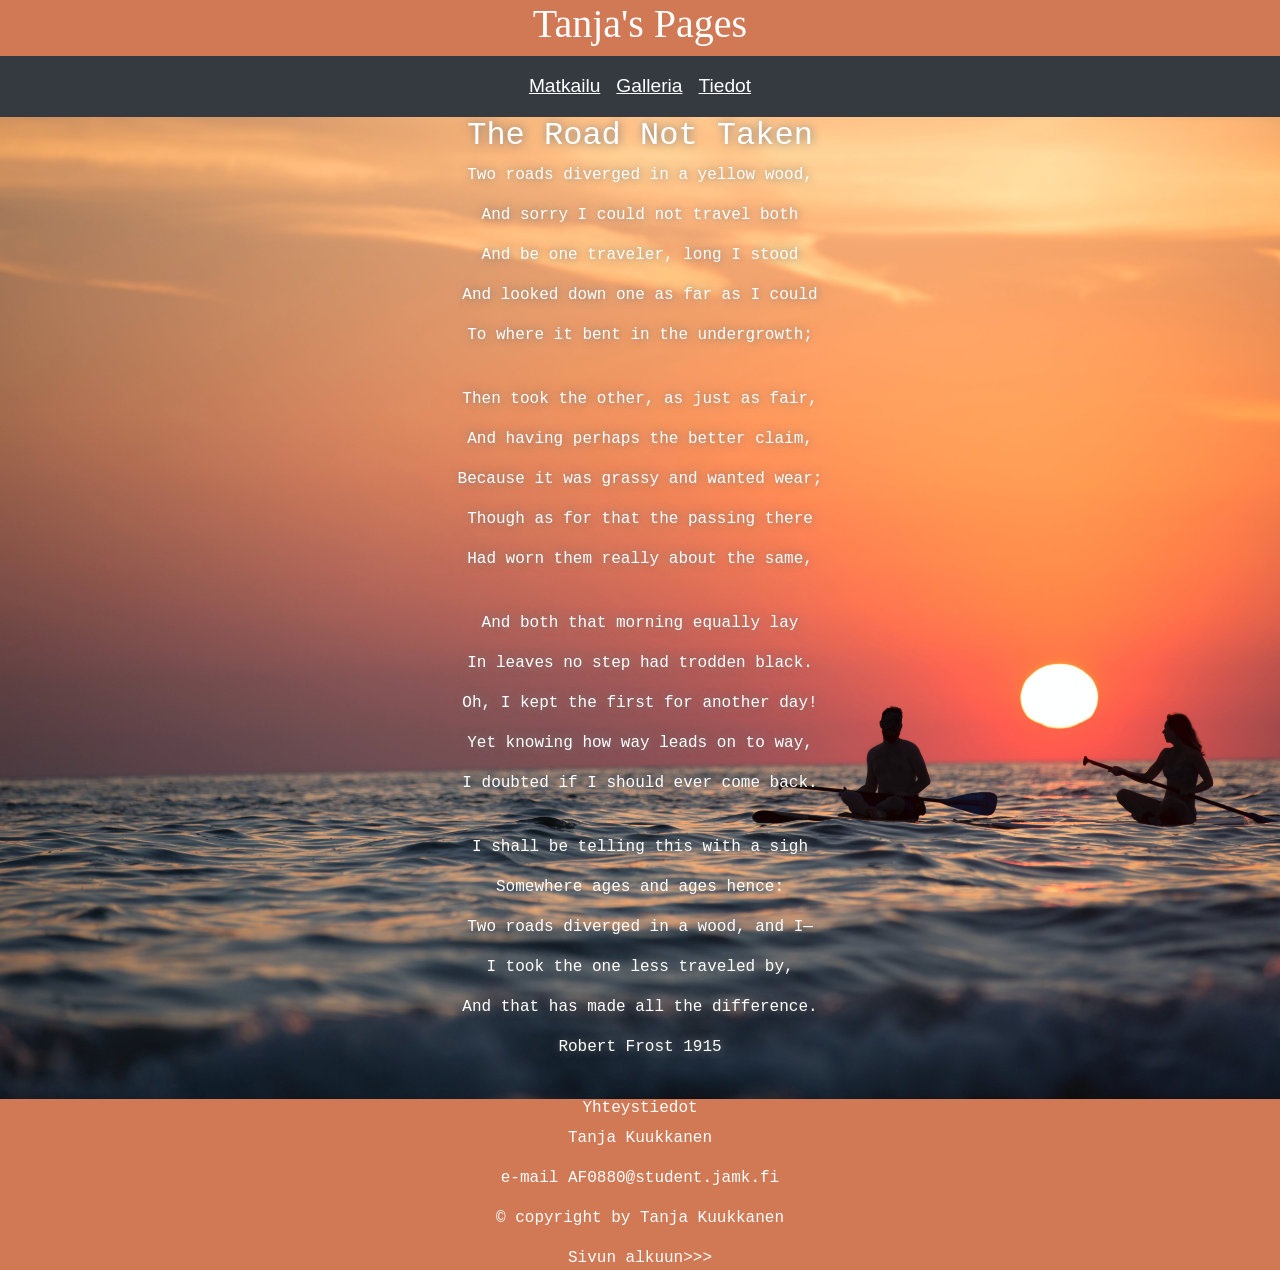
<file: index.html>
<!DOCTYPE html>
<html lang="en">

<head>
  <meta charset="UTF-8">
  <meta name="viewport" content="width=device-width, initial-scale=1">
  <title>Tanja's Pages</title>
  <link rel="stylesheet" href="https://cdn.jsdelivr.net/npm/bootstrap@4.5.3/dist/css/bootstrap.min.css"
    integrity="sha384-TX8t27EcRE3e/ihU7zmQxVncDAy5uIKz4rEkgIXeMed4M0jlfIDPvg6uqKI2xXr2" crossorigin="anonymous">
  <link rel="stylesheet" href="style.css">

</head>



<body>
  <header>
    <div id="logo"></div>
    <h1>Tanja's Pages</h1>

  </header>
  <nav class="navbar navbar-expand-md bg-dark justify-content-center">
    <ul class="navbar-nav">
      <li class="nav-item">
        <a class="nav-link" href="page2.html">Matkailu</a>
      </li>
      <li class="nav-item">
        <a class="nav-link" href="page3.html">Galleria</a>
      </li>
      <li class="nav-item">
        <a class="nav-link" href="page4.html">Tiedot</a>
      </li>
    </ul>
  </nav>
  <div class="welcome">

    <div>
      <h2>The Road Not Taken</h2>
      <p>Two roads diverged in a yellow wood,</p>
      <p>And sorry I could not travel both</p>
      <p>And be one traveler, long I stood</p>
      <p>And looked down one as far as I could</p>
      <p>To where it bent in the undergrowth;</p>
    </div>
    <br>
    <div>
      <p>Then took the other, as just as fair,</p>
      <p> And having perhaps the better claim,</p>
      <p>Because it was grassy and wanted wear;</p>
      <p>Though as for that the passing there</p>
      <p>Had worn them really about the same,</p>
    </div>
    <br>
    <div>
      <p>And both that morning equally lay</p>
      <p>In leaves no step had trodden black.</p>
      <p>Oh, I kept the first for another day!</p>
      <p>Yet knowing how way leads on to way,</p>
      <p> I doubted if I should ever come back.</p>
    </div>
    <br>
    <div>
      <p>I shall be telling this with a sigh</p>
      <p>Somewhere ages and ages hence:</p>
      <p>Two roads diverged in a wood, and I—</p>
      <p>I took the one less traveled by,</p>
      <p>And that has made all the difference.</p>
      <p>Robert Frost 1915</p>
      <br>
    </div>
  </div>
  <footer>
    <h6>Yhteystiedot</h6>
    <p>Tanja Kuukkanen</p>
    <p>e-mail AF0880@student.jamk.fi</p>
    <p>© copyright by Tanja Kuukkanen</p>
    <a href="index.html">Sivun alkuun&gt;&gt;&gt;</a>
  </footer>
</body>



</html>
</file>
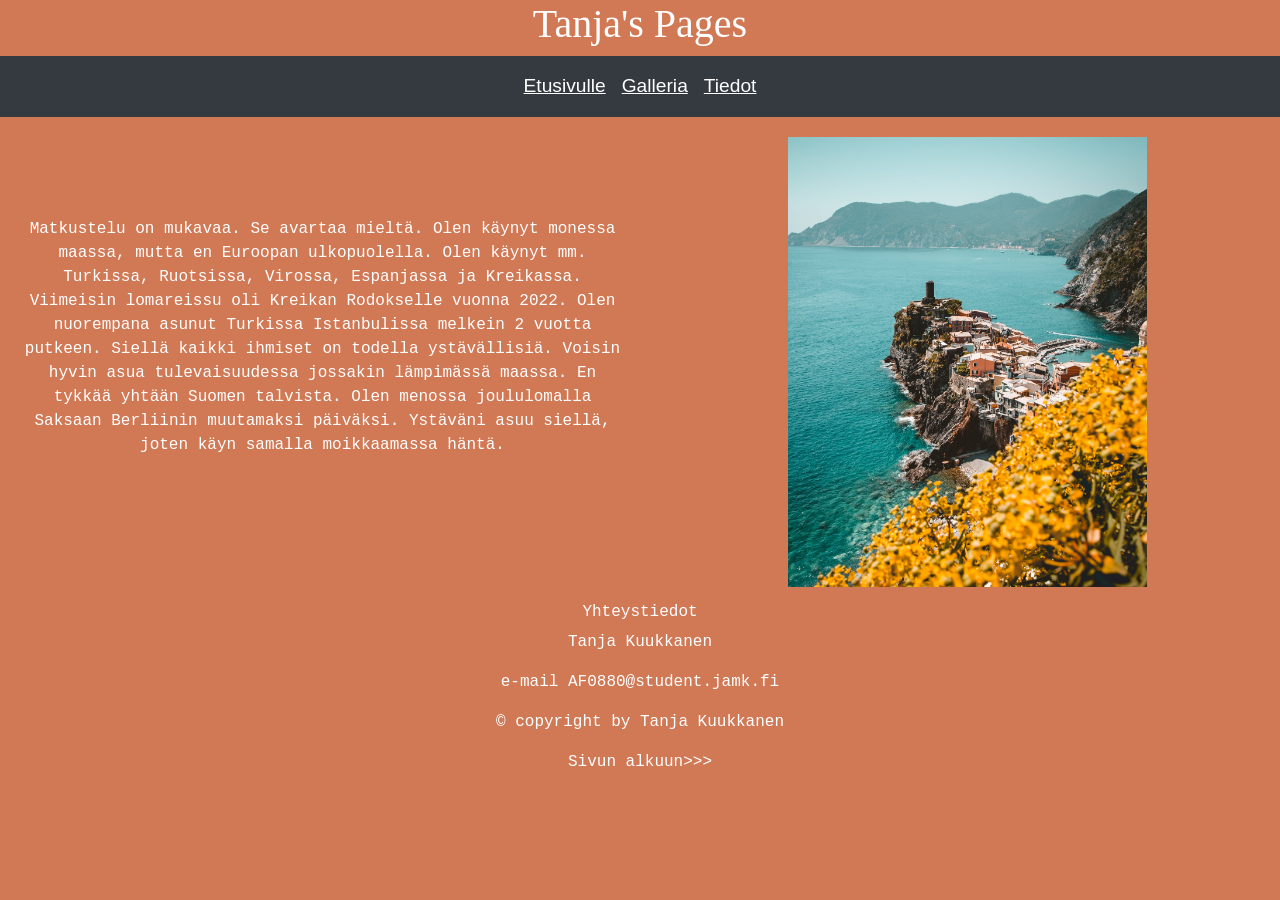
<file: page2.html>
<!DOCTYPE html>
<html lang="en">

<head>
  <meta charset="UTF-8">
  <meta name="viewport" content="width=device-width, initial-scale=1">
  <title>Tanja's Pages</title>
  <link rel="stylesheet" href="https://cdn.jsdelivr.net/npm/bootstrap@4.5.3/dist/css/bootstrap.min.css"
    integrity="sha384-TX8t27EcRE3e/ihU7zmQxVncDAy5uIKz4rEkgIXeMed4M0jlfIDPvg6uqKI2xXr2" crossorigin="anonymous">
  <link rel="stylesheet" href="style.css">
</head>


<body>
  <header>
    <div id="logo"></div>
    <h1>Tanja's Pages</h1>
  </header>
  <nav class="navbar navbar-expand-md bg-dark justify-content-center">
    <ul class="navbar-nav">
      <li class="nav-item">
        <a class="nav-link" href="index.html">Etusivulle</a>
      </li>
      <li class="nav-item">
        <a class="nav-link" href="page3.html">Galleria</a>
      </li>
      <li class="nav-item">
        <a class="nav-link" href="page4.html">Tiedot</a>
      </li>
    </ul>
  </nav>

  <div class="row">
    <div class="col-md-6 responsive">
      <p class="ex1">

        Matkustelu on mukavaa. Se avartaa mieltä. Olen käynyt monessa maassa, mutta en Euroopan ulkopuolella.
        Olen käynyt mm. Turkissa, Ruotsissa, Virossa, Espanjassa ja Kreikassa.
        Viimeisin lomareissu oli Kreikan Rodokselle vuonna 2022.
        Olen nuorempana asunut Turkissa Istanbulissa melkein 2
        vuotta putkeen.
        Siellä kaikki ihmiset on todella ystävällisiä.
        Voisin hyvin asua tulevaisuudessa jossakin lämpimässä maassa.
        En tykkää yhtään Suomen talvista.
        Olen menossa joululomalla Saksaan Berliinin muutamaksi päiväksi.
        Ystäväni asuu siellä, joten käyn samalla moikkaamassa häntä.


      </p>
    </div>
    <div class="col-md-6">
      <p id="picture">
        <img src="./images/Niemi.jpg" alt="summer view" width="600" height="450" class="responsive">
      </p>
    </div>
  </div>
  <footer>

    <h6>Yhteystiedot</h6>
    <p>Tanja Kuukkanen</p>
    <p>e-mail AF0880@student.jamk.fi</p>
    <p>© copyright by Tanja Kuukkanen</p>
    <a href="page2.html">Sivun alkuun&gt;&gt;&gt;</a>

  </footer>
</body>



</html>
</file>
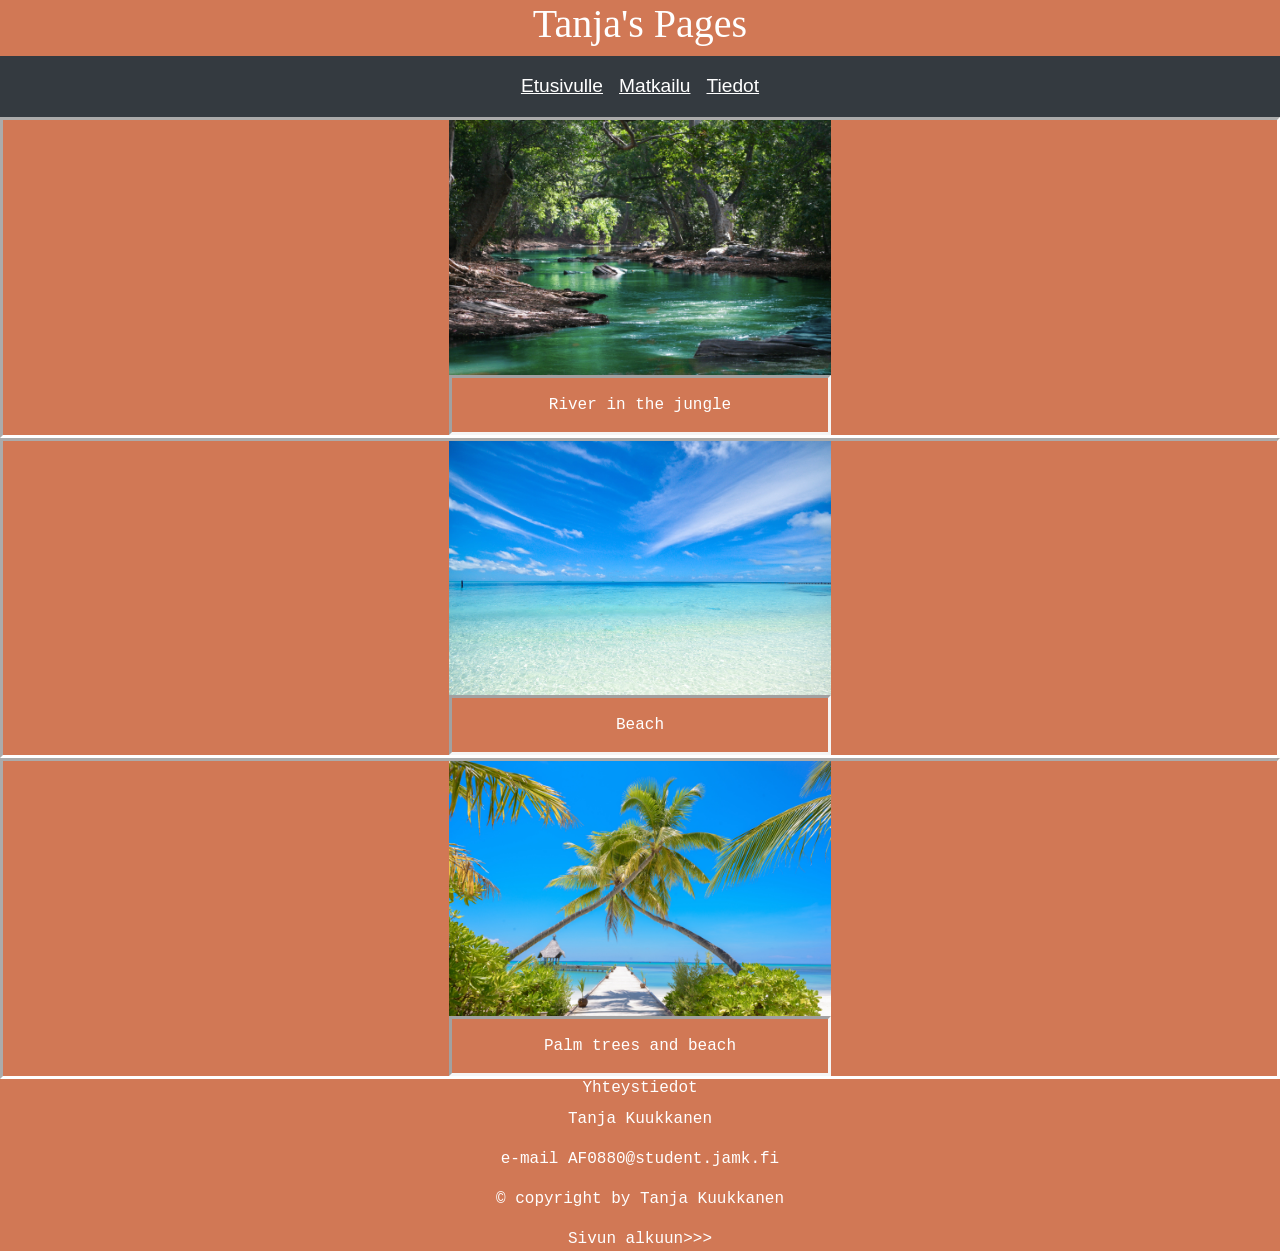
<file: page3.html>
<!DOCTYPE html>
<html lang="en">

<head>
  <meta charset="UTF-8">
  <meta name="viewport" content="width=device-width, initial-scale=1">
  <title>Tanja's Pages</title>
  <link rel="stylesheet" href="https://cdn.jsdelivr.net/npm/bootstrap@4.5.3/dist/css/bootstrap.min.css"
    integrity="sha384-TX8t27EcRE3e/ihU7zmQxVncDAy5uIKz4rEkgIXeMed4M0jlfIDPvg6uqKI2xXr2" crossorigin="anonymous">
  <link rel="stylesheet" href="style.css">
</head>


<body>
  <header>
    <div id="logo"></div>
    <h1>Tanja's Pages</h1>

  </header>

  <nav class="navbar navbar-expand-md bg-dark justify-content-center">
    <ul class="navbar-nav">
      <li class="nav-item">
        <a class="nav-link" href="index.html">Etusivulle</a>
      </li>
      <li class="nav-item">
        <a class="nav-link" href="page2.html">Matkailu</a>
      </li>
      <li class="nav-item">
        <a class="nav-link" href="page4.html">Tiedot</a>
      </li>
    </ul>
  </nav>

  <div class="mycontainer">
    <div class=" gallery">
      <a target="_blank" href="./images/Joki.jpg">
        <img src="./images/Joki.jpg" alt="River">
        <div class="desc">River in the jungle</div>
      </a>
    </div>
  </div>

  <div class="mycontainer">
    <div class="gallery">
      <a target="_blank" href="./images/Ranta.jpg">
        <img src="./images/Ranta.jpg" alt="Beach">
        <div class="desc">Beach</div>
      </a>
    </div>
  </div>

  <div class="mycontainer">
    <div class="gallery">
      <a target="_blank" href="./images/Palmuja.jpg">
        <img src="./images/Palmuja.jpg" alt="Palm trees">
        <div class="desc">Palm trees and beach</div>
      </a>
    </div>
  </div>
  <div class="clearfix"></div>
  <footer>

    <h6>Yhteystiedot</h6>
    <p>Tanja Kuukkanen</p>
    <p>e-mail AF0880@student.jamk.fi</p>
    <p>© copyright by Tanja Kuukkanen</p>
    <a href="page3.html">Sivun alkuun&gt;&gt;&gt;</a>
  </footer>
</body>



</html>
</file>
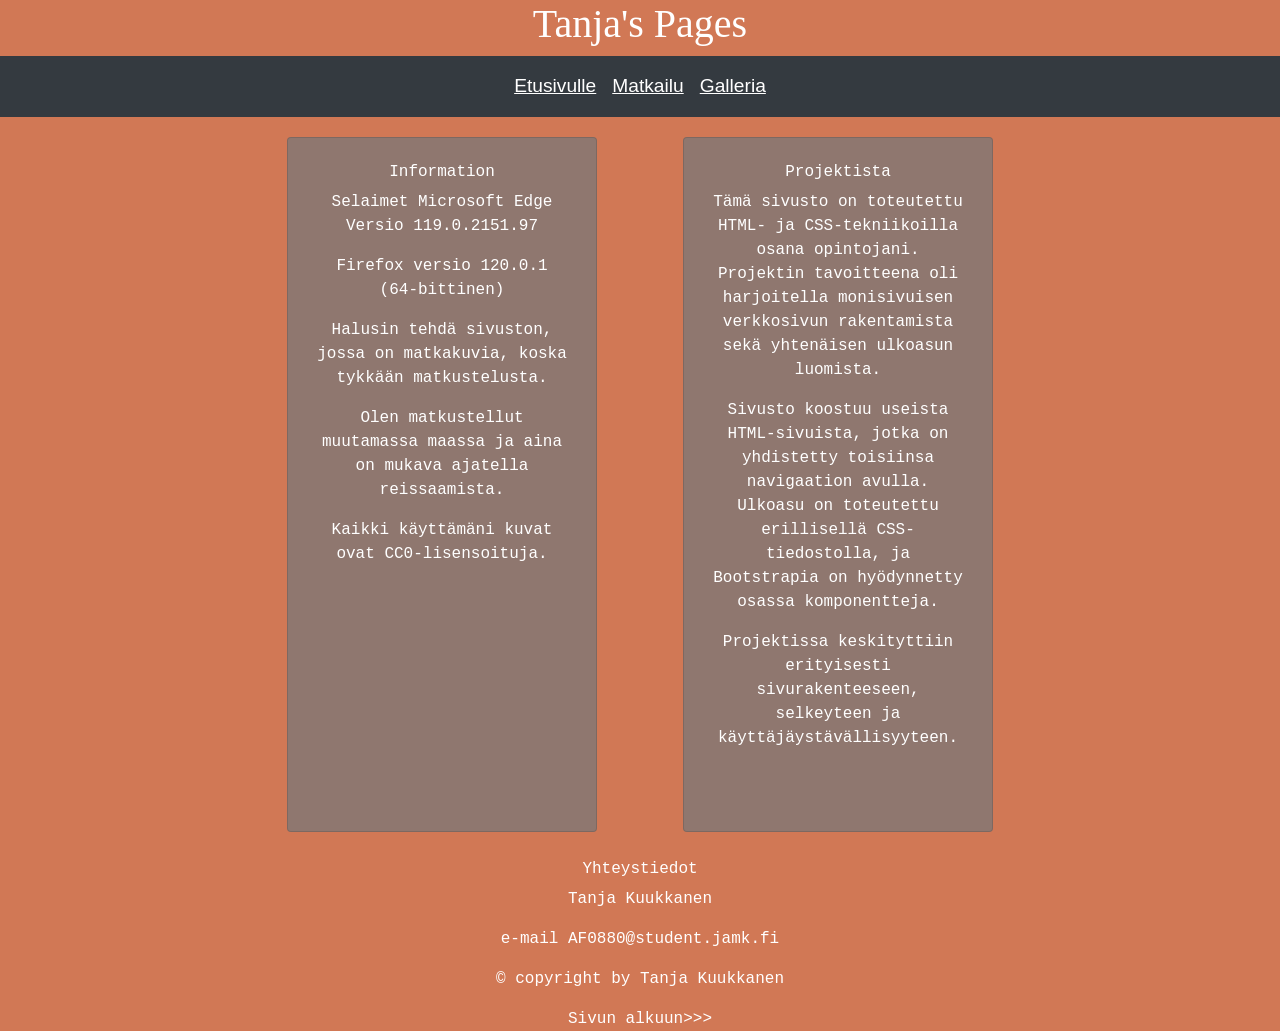
<file: page4.html>
<!DOCTYPE html>
<html lang="en">

<head>
  <meta charset="utf-8">
  <meta name="viewport" content="width=device-width, initial-scale=1">
  <title>Tanja's Pages</title>
  <link rel="stylesheet" href="https://cdn.jsdelivr.net/npm/bootstrap@4.5.3/dist/css/bootstrap.min.css"
    integrity="sha384-TX8t27EcRE3e/ihU7zmQxVncDAy5uIKz4rEkgIXeMed4M0jlfIDPvg6uqKI2xXr2" crossorigin="anonymous">
  <link rel="stylesheet" href="style.css">
</head>



<body>
  <header>
    <div id="logo"></div>
    <h1>Tanja's Pages</h1>
  </header>
  <nav class="navbar navbar-expand-md bg-dark justify-content-center">
    <ul class="navbar-nav">
      <li class="nav-item">
        <a class="nav-link" href="index.html">Etusivulle</a>
      </li>
      <li class="nav-item">
        <a class="nav-link" href="page2.html">Matkailu</a>
      </li>
      <li class="nav-item">
        <a class="nav-link" href="page3.html">Galleria</a>
      </li>
    </ul>
  </nav>

  <div class="container">
    <div class="row justify-content-center align-items-stretch mb-5">

      <div class="col-md-4 mx-2 d-flex">
        <div class="card h-100 w-100">
          <div class="card-body">
            <h6>Information</h6>

            <p>Selaimet Microsoft Edge Versio 119.0.2151.97</p>
            <p>Firefox versio 120.0.1 (64-bittinen)</p>
            <p>Halusin tehdä sivuston, jossa on matkakuvia, koska tykkään matkustelusta.</p>
            <p>Olen matkustellut muutamassa maassa ja aina on mukava ajatella reissaamista.</p>
            <p>Kaikki käyttämäni kuvat ovat CC0-lisensoituja.</p>
          </div>
        </div>
      </div>

      <div class="col-md-4 mx-2 d-flex">
        <div class="card h-100 w-100">
          <div class="card-body">
            <h6>Projektista</h6>

            <p>
              Tämä sivusto on toteutettu HTML- ja CSS-tekniikoilla osana opintojani.
              Projektin tavoitteena oli harjoitella monisivuisen verkkosivun rakentamista
              sekä yhtenäisen ulkoasun luomista.
            </p>

            <p>
              Sivusto koostuu useista HTML-sivuista, jotka on yhdistetty toisiinsa navigaation avulla.
              Ulkoasu on toteutettu erillisellä CSS-tiedostolla, ja Bootstrapia on hyödynnetty
              osassa komponentteja.
            </p>

            <p>
              Projektissa keskityttiin erityisesti sivurakenteeseen, selkeyteen ja
              käyttäjäystävällisyyteen.
            </p>
          </div>
        </div>
      </div>

    </div>
  </div>
  <footer>

    <h6>Yhteystiedot</h6>
    <p>Tanja Kuukkanen</p>
    <p>e-mail AF0880@student.jamk.fi</p>
    <p>© copyright by Tanja Kuukkanen</p>
    <a href="page4.html">Sivun alkuun&gt;&gt;&gt;</a>
  </footer>
</body>


</html>
</file>
<file: style.css>
body {
  background-color: rgb(209, 120, 85);
}
.welcome {
  background-image: url('./images/Meri.jpg');
  background-size: cover;
  font-family: monospace;
  text-shadow: 1px 0 10px #777;
}
header {
  font-size: large;
  color: white;
  font-family: serif;
  text-align: center;
}

ul {
  list-style-type: none;
  margin: 0;
  padding: 0;
  overflow: hidden;
}

li a {
  display: block;
  color: white;
  text-align: center;
  text-decoration: underline;
  font-size: larger;
}
a {
  color: white;
}
a:hover {
  color: darkslategray;
}
footer {
  color: rgb(255, 255, 255);
  margin: auto;
  text-align: center;
  position: static;
  font-family: monospace;
}
div {
  border-color: whitesmoke;
  text-align: center;
  color: white;
}
.ex1 {
  font-family: monospace;
  text-align: center;
  padding-top: 100px;
  padding-left: 20px;
}

#picture {
  padding-top: 20px;
}

div.gallery {
  border-style: inset;
  border-color: white;
}

div.gallery:hover {
  border: 1px solid #777;
  color: darkslategray;
}

div.gallery img {
  width: 30%;
  height: auto;
}

div.desc {
  padding: 15px;
  text-align: center;
  width: 30%;
  margin: auto;
  border-style: inset;
  font-family: monospace;
}

.card {
  font-family: monospace;
  padding: 5px;
  margin: 20px;
  width: 20rem;
  background-color: rgb(143, 119, 111);
}

@media only screen and (max-width: 500px) {
  body {
    /* For mobile phones: */
    width: 100%;
  }
}
.responsive {
  max-width: fit-content;
}
@media only screen and (max-width: 700px) {
  /* For tablets: */
  .col-s-2 {
    width: 16.66%;
  }
}
</file>
